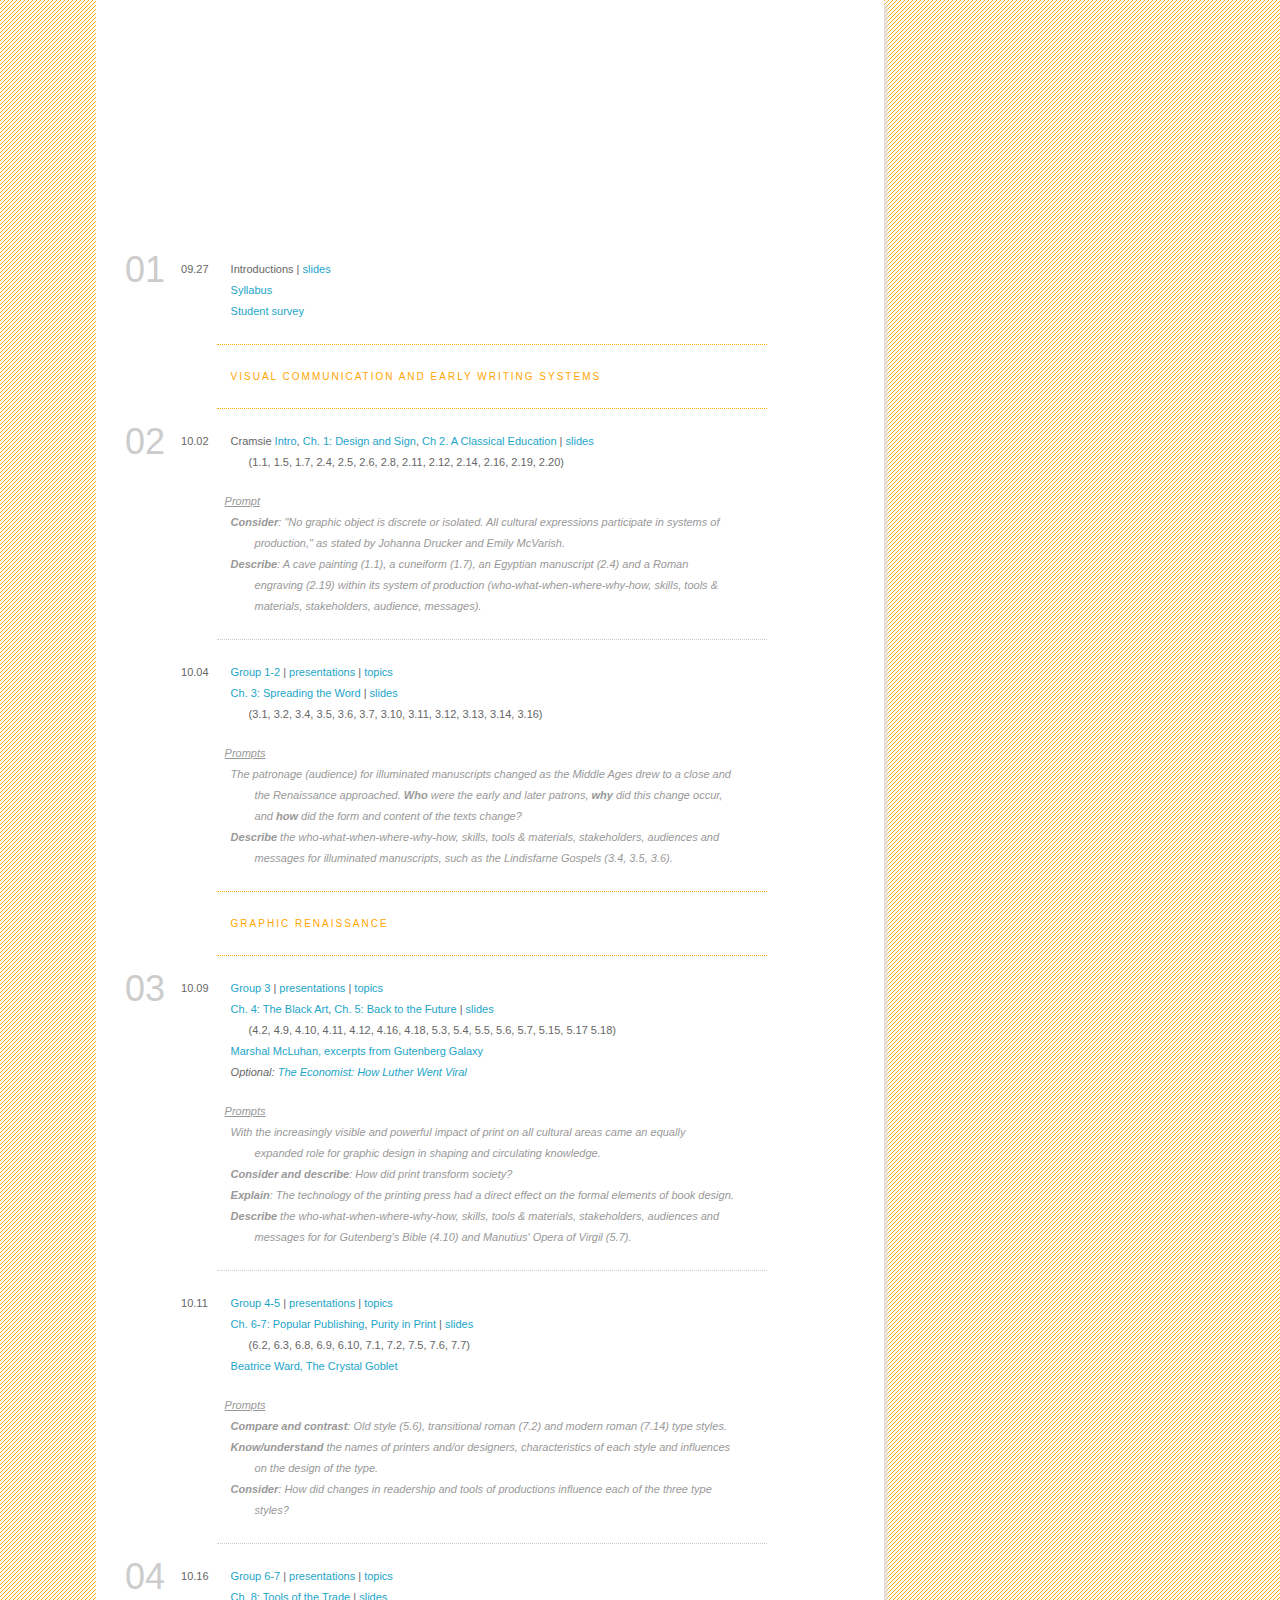
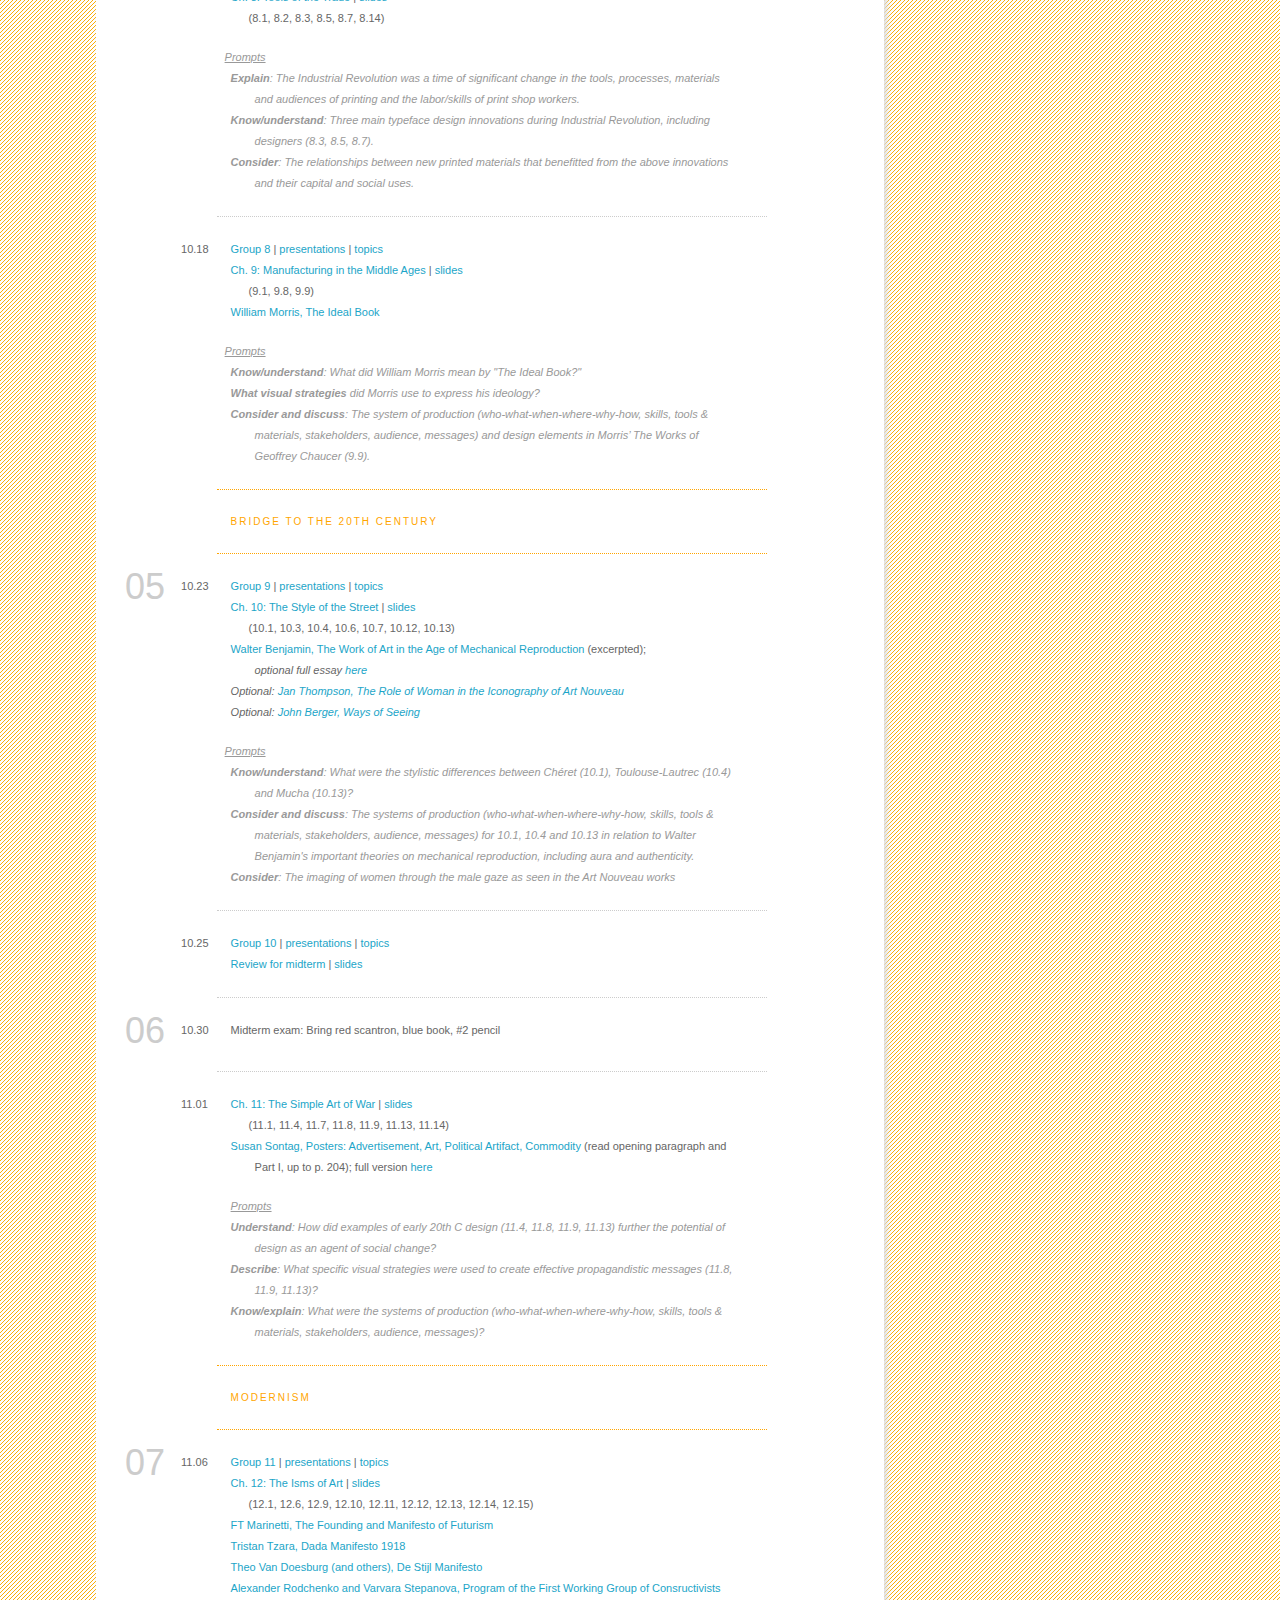
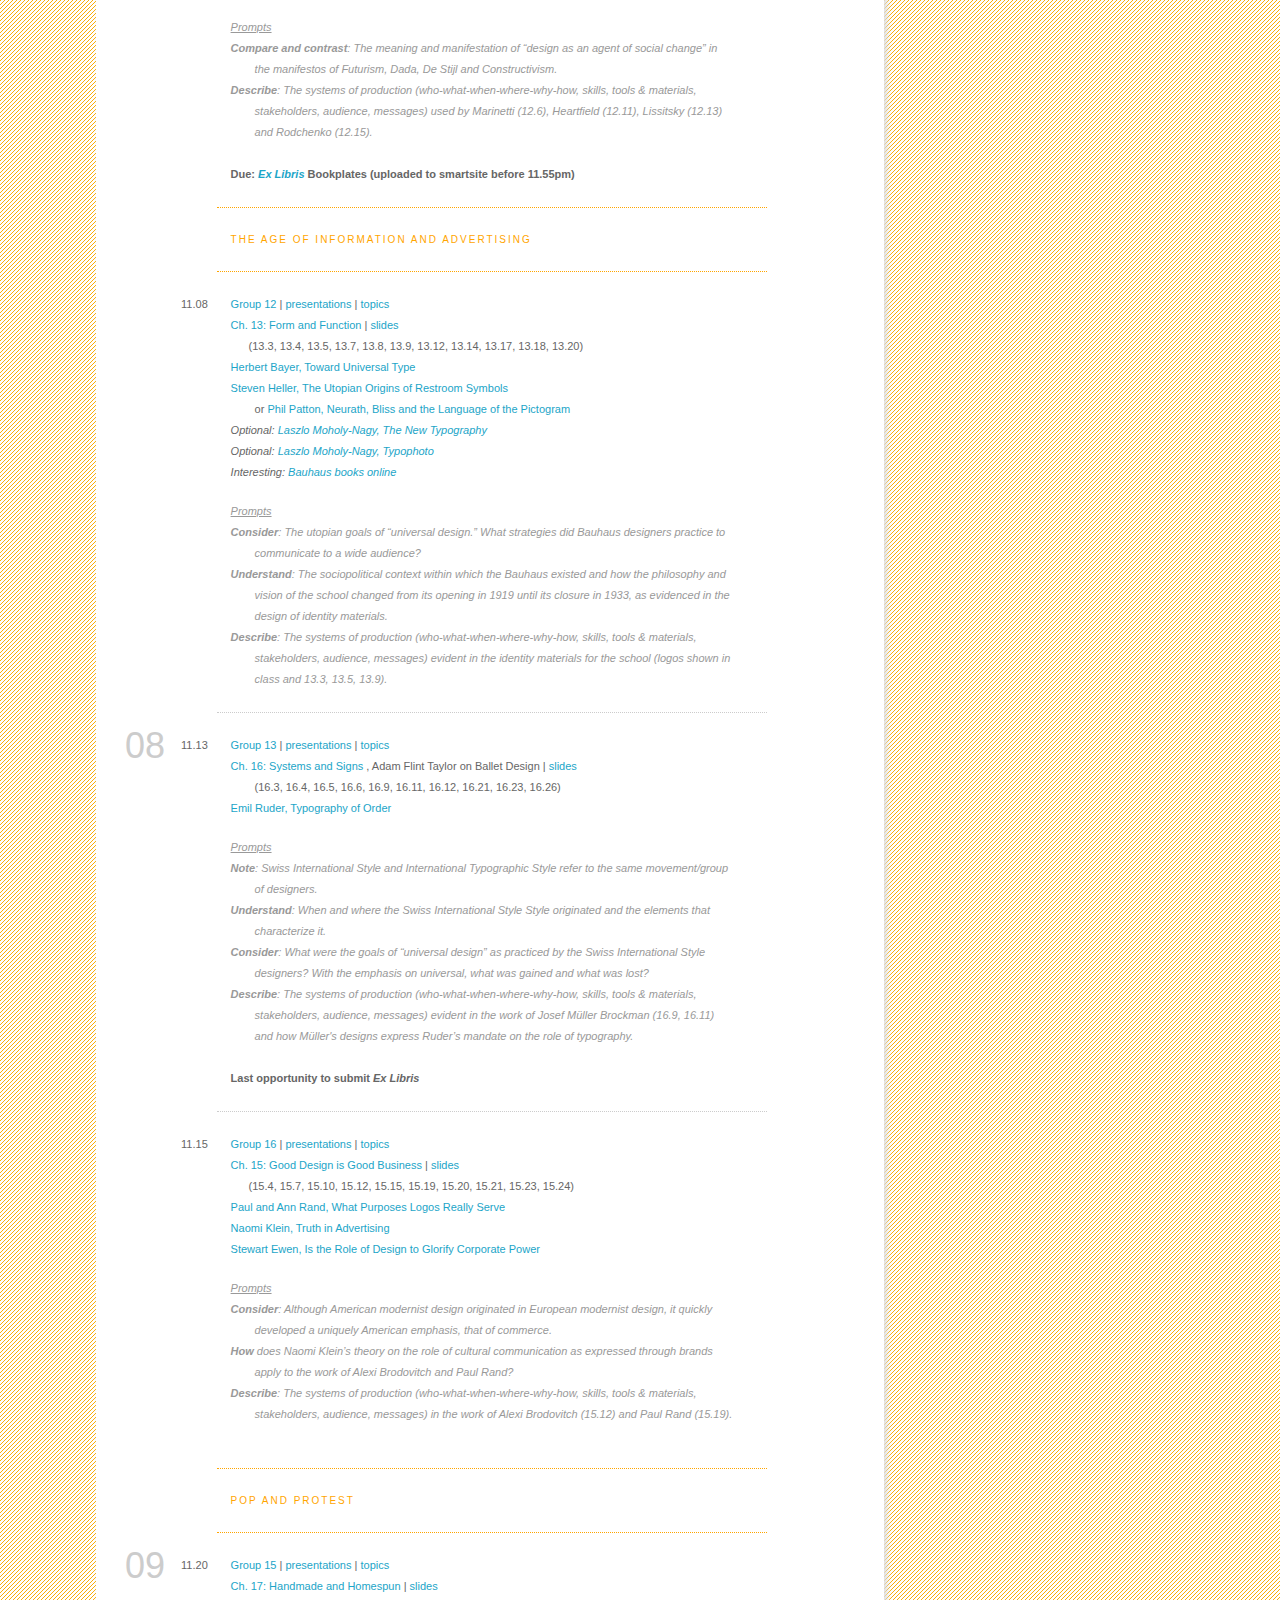
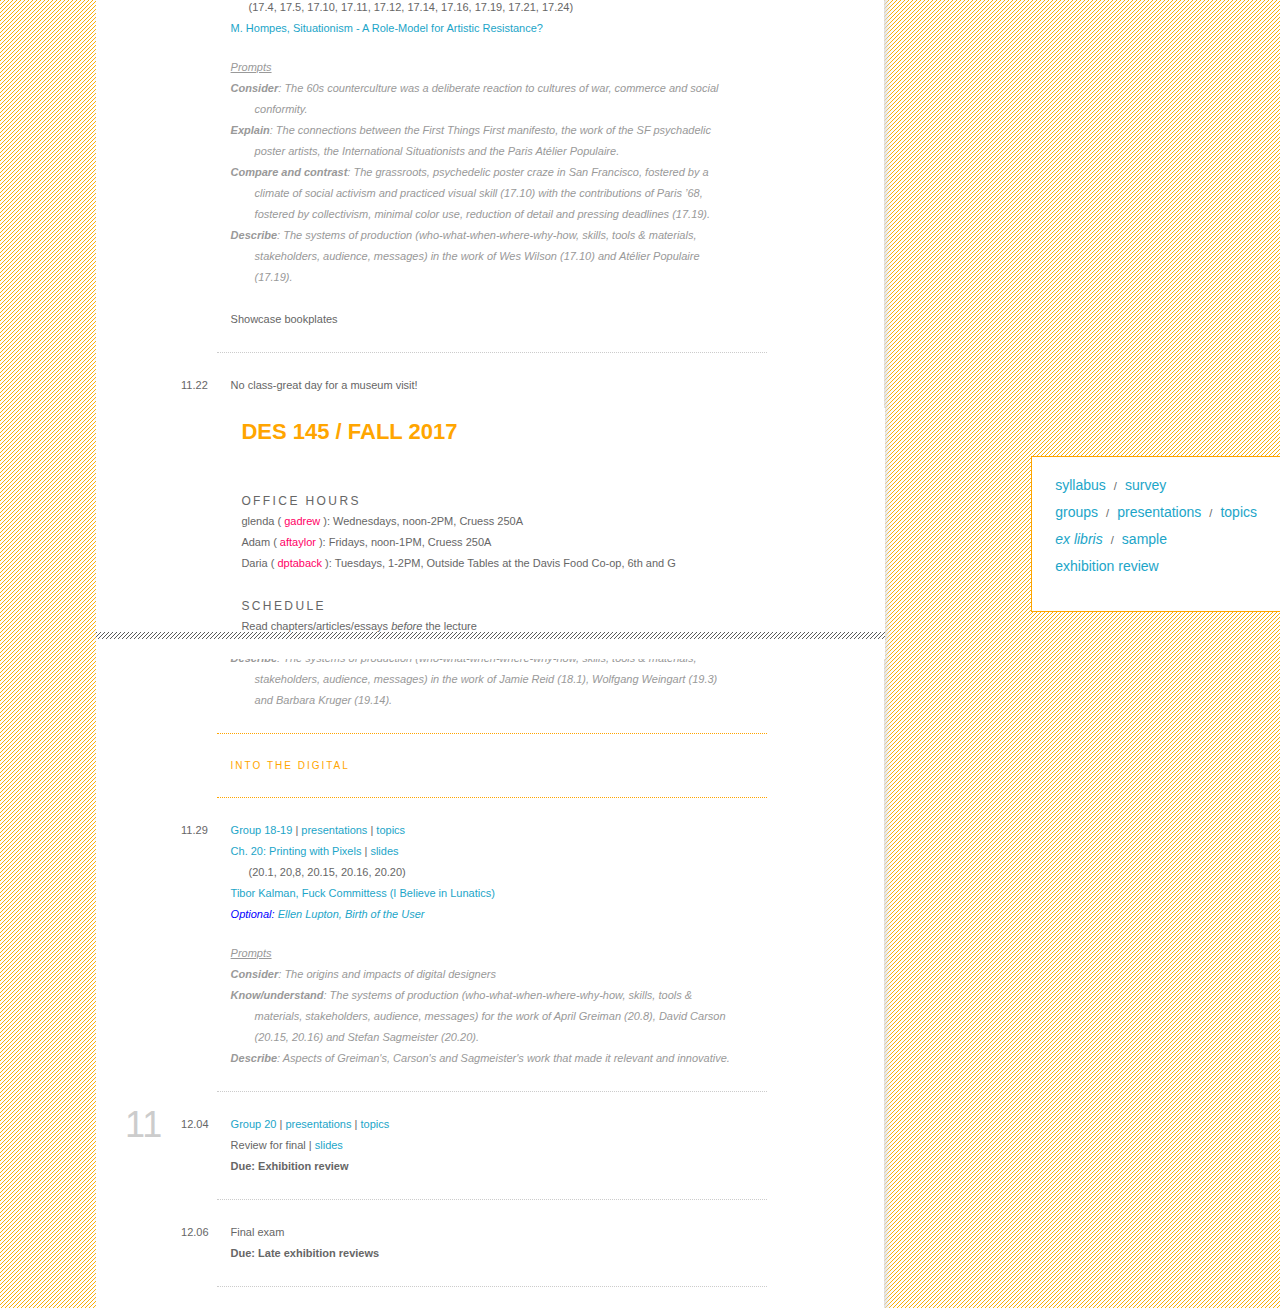
<file: index.html>
<!doctype html>
<html>

<head>
  <meta charset="UTF-8">
  <link href='http://fonts.googleapis.com/css?family=Cabin+Sketch:bold' rel='stylesheet' type='text/css'>
  <base target="_blank">
  <script src="js/jquery-2.1.1.min.js"></script>
  <script src="script.js"></script>
  <title>DES 145 ROCKS</title>
  <link href="style.css" rel="stylesheet" type="text/css" />
</head>

<body>
  <section id="links">
    <ul>

      <li><a href="https://canvas.ucdavis.edu/courses/177492/files/folder/syllabus-survey?preview=1781585">syllabus</a> / <a href="https://canvas.ucdavis.edu/courses/177492/files/folder/syllabus-survey?preview=1781586">survey</a></li>
      <li><a href="https://canvas.ucdavis.edu/courses/177492/pages/groups">groups</a> / <a href="https://canvas.ucdavis.edu/courses/177492/assignments/111504">presentations</a> / <a href="https://canvas.ucdavis.edu/courses/177492/pages/group-topics">topics</a></li>
      <li><i><a href="https://canvas.ucdavis.edu/courses/177492/assignments/111921" >ex libris</a></i> / <a href="exlibrisSampleSize.jpg">sample</a></li>
      <li><a href="https://canvas.ucdavis.edu/courses/177492/assignments/113153">exhibition review</a></li>
    </ul>
  </section>
  <section id="intro">
    <h1>DES 145 / fall 2017</h1>

    <h2>Office hours</h2>
    <p>glenda (<a href="mailto:gadrew@ucdavis.edu">gadrew</a>): Wednesdays, noon-2PM, Cruess 250A </p>
    <p style="width:7in">Adam (<a href="mailto:aftaylor@ucdavis.edu">aftaylor</a>): Fridays, noon-1PM, Cruess 250A </p>
    <p style="width:7in">Daria (<a href="mailto:dptaback@ucdavis.edu">dptaback</a>): Tuesdays, 1-2PM, Outside Tables at the Davis Food Co-op, 6th and G </p>

    <h2>SCHEDULE</h2>
    <p>Read chapters/articles/essays <em>before</em> the lecture</p>
  </section>
  <section id="schedule">
    <div id="introBar"></div>
    <table cellpadding="0" cellspacing="0">
      <tr>
        <td class="bigNum">01</td>
        <td>09.27</td>
        <td>
          <p>Introductions | <a href="https://canvas.ucdavis.edu/courses/177492/files/folder/lecture-slides?preview=1780513">slides</a></p>
          <p><a href="https://canvas.ucdavis.edu/courses/177492/files/folder/syllabus-survey?preview=1781585">Syllabus</a></p>
          <p>
            <a href="https://canvas.ucdavis.edu/courses/177492/files/folder/syllabus-survey?preview=1781586">Student survey</a></p>
        </td>
      </tr>
      <tr>
        <td>&nbsp;</td>
        <td>&nbsp;</td>
        <th>VISUAL COMMUNICATION AND EARLY WRITING SYSTEMS</th>
        <tr>
          <td class="bigNum">02</td>
          <td>10.02</td>
          <td class="bottomborder">
            <p>Cramsie <a href="https://canvas.ucdavis.edu/courses/177492/files/folder/Cramsie-chapters?preview=1755688">Intro</a>, <a href="https://canvas.ucdavis.edu/courses/177492/files/folder/Cramsie-chapters?preview=1755732">Ch. 1: Design and Sign</a>,
              <a href="https://canvas.ucdavis.edu/courses/177492/files/folder/Cramsie-chapters?preview=1781038">Ch 2. A Classical Education</a> | <a href="https://canvas.ucdavis.edu/courses/177492/files/folder/lecture-slides?preview=1795861">slides</a></p>
            <blockquote>(1.1, 1.5, 1.7, 2.4, 2.5, 2.6, 2.8, 2.11, 2.12, 2.14, 2.16, 2.19, 2.20)</blockquote>
            <div class="prompt">
              <h3>Prompt</h3>
              <p><strong>Consider</strong>: "No graphic object is discrete or isolated. All cultural expressions participate in systems of production," as stated by Johanna Drucker and Emily McVarish. </p>
              <p><strong>Describe</strong>: A cave painting (1.1), a cuneiform (1.7), an Egyptian manuscript (2.4) and a Roman engraving (2.19) within its system of production (who-what-when-where-why-how, skills, tools &amp; materials, stakeholders, audience,
                messages).
              </p>
            </div>
          </td>
        </tr>
        <tr>
          <td>&nbsp;</td>
          <td>10.04</td>
          <td>
            <p><a href="https://canvas.ucdavis.edu/courses/177492/pages/groups">Group 1-2</a> | <a href="https://canvas.ucdavis.edu/courses/177492/assignments/111504">presentations</a> | <a href="https://canvas.ucdavis.edu/courses/177492/pages/group-topics">topics</a></p>
            <p><a href="https://canvas.ucdavis.edu/courses/177492/files/folder/Cramsie-chapters?preview=1755873">Ch. 3: Spreading the Word</a> | <a href="https://canvas.ucdavis.edu/courses/177492/files/folder/lecture-slides?preview=1797455">slides</a></p>
            <blockquote>
              (3.1, 3.2, 3.4, 3.5, 3.6, 3.7, 3.10, 3.11, 3.12, 3.13, 3.14, 3.16)

            </blockquote>
            <div class="prompt">
              <h3>Prompts</h3>
              <p>The patronage (audience) for illuminated manuscripts changed as the Middle Ages drew to a close and the Renaissance approached. <strong>Who</strong> were the early and later patrons, <strong>why</strong> did this change occur, and <strong>how</strong>                did the form and content of the texts change? </p>
              <p><strong>Describe</strong> the who-what-when-where-why-how, skills, tools &amp; materials, stakeholders, audiences and messages for illuminated manuscripts, such as the Lindisfarne Gospels (3.4, 3.5, 3.6).</p>
            </div>
          </td>
        </tr>
        <tr>
          <td>&nbsp;</td>
          <td>&nbsp;</td>
          <th>GRAPHIC RENAISSANCE</th>
          <tr>
            <td class="bigNum">03</td>
            <td>10.09</td>
            <td class="bottomborder">
              <p><a href="https://canvas.ucdavis.edu/courses/177492/pages/groups">Group 3</a> | <a href="https://canvas.ucdavis.edu/courses/177492/assignments/111504">presentations</a> | <a href="https://canvas.ucdavis.edu/courses/177492/pages/group-topics">topics</a></p>
              <p><a href="https://canvas.ucdavis.edu/courses/177492/files/folder/Cramsie-chapters?preview=1755917">Ch. 4: The Black Art</a>, <a href="">Ch. 5: Back to the Future</a> | <a href="https://canvas.ucdavis.edu/courses/177492/files/folder/lecture-slides?preview=1826468">slides</a></p>
              <blockquote>(4.2, 4.9, 4.10, 4.11, 4.12, 4.16, 4.18, 5.3, 5.4, 5.5, 5.6, 5.7, 5.15, 5.17 5.18)</blockquote>

              <p><a href="downloads/readings/McLuhan_GutenbergGalaxy.pdf">Marshal McLuhan, excerpts from Gutenberg Galaxy</a></p>
              <p><em>Optional: <a  href="http://www.economist.com/node/21541719">The Economist: How Luther Went Viral</a></em></p>
              <div class="prompt">
                <h3>Prompts</h3>
                <p>With the increasingly visible and powerful impact of print on all cultural areas came an equally expanded role for graphic design in shaping and circulating knowledge.</p>
                <p><strong>Consider and describe</strong>: How did print transform society? </p>
                <p><strong>Explain</strong>: The technology of the printing press had a direct effect on the formal elements of book design.
                  <p><strong>Describe</strong> the who-what-when-where-why-how, skills, tools &amp; materials, stakeholders, audiences and messages for for Gutenberg's Bible (4.10) and Manutius' Opera of Virgil (5.7).</p>
              </div>
            </td>
          </tr>
          <tr>
            <td>&nbsp;</td>
            <td>10.11</td>
            <td class="bottomborder">
              <p><a href="https://canvas.ucdavis.edu/courses/177492/pages/groups">Group 4-5</a> | <a href="https://canvas.ucdavis.edu/courses/177492/assignments/111504">presentations</a> | <a href="https://canvas.ucdavis.edu/courses/177492/pages/group-topics">topics</a></p>
              <p><a href="">Ch. 6-7: Popular Publishing</a>, <a href="">Purity
      in Print</a> | <a href="https://canvas.ucdavis.edu/courses/177492/files/folder/lecture-slides?preview=1841825">slides</a></p>
              <blockquote>(6.2, 6.3, 6.8, 6.9, 6.10, 7.1, 7.2, 7.5, 7.6, 7.7)</blockquote>
              <p><a href="downloads/readings/BeatriceWarde_TheCrystalGoblet.pdf">Beatrice Ward, The Crystal Goblet</a></p>

              <div class="prompt">
                <h3>Prompts</h3>
                <p><strong>Compare and contrast</strong>: Old style (5.6), transitional roman (7.2) and modern roman (7.14) type styles. </p>
                <p><strong>Know/understand</strong> the names of printers and/or designers, characteristics of each style and influences on the design of the type.</p>
                <p><strong>Consider</strong>: How did changes in readership and tools of productions influence each of the three type styles?</p>
              </div>
            </td>
          </tr>
          <tr>
            <td class="bigNum">04</td>
            <td>10.16</td>
            <td class="bottomborder">
              <p><a href="https://canvas.ucdavis.edu/courses/177492/pages/groups">Group 6-7</a> | <a href="https://canvas.ucdavis.edu/courses/177492/assignments/111504">presentations</a> | <a href="https://canvas.ucdavis.edu/courses/177492/pages/group-topics">topics</a></p>
              <p><a href="">Ch. 8: Tools of the Trade </a> | <a href="https://canvas.ucdavis.edu/courses/177492/files/folder/lecture-slides?preview=1882290">slides</a></p>
              <blockquote>(8.1, 8.2, 8.3, 8.5, 8.7, 8.14)</blockquote>
              <div class="prompt">
                <h3>Prompts</h3>
                <p><strong>Explain</strong>: The Industrial Revolution was a time of significant change in the tools, processes, materials and audiences of printing and the labor/skills of print shop workers. </p>
                <p><strong>Know/understand</strong>: Three main typeface design innovations during Industrial Revolution, including designers (8.3, 8.5, 8.7). </p>
                <p><strong>Consider</strong>: The relationships between new printed materials that benefitted from the above innovations and their capital and social uses.</p>
              </div>
            </td>
          </tr>
          <tr>
            <td>&nbsp;</td>
            <td>10.18</td>
            <td>
              <p><a href="https://canvas.ucdavis.edu/courses/177492/pages/groups">Group 8</a> | <a href="https://canvas.ucdavis.edu/courses/177492/assignments/111504">presentations</a> | <a href="https://canvas.ucdavis.edu/courses/177492/pages/group-topics">topics</a>
              </p>
              <p><a href="">Ch. 9: Manufacturing in the Middle Ages</a> | <a href="https://canvas.ucdavis.edu/courses/177492/files/folder/lecture-slides?preview=1899115">slides</a></p>
              <blockquote>(9.1, 9.8, 9.9)</blockquote>
              <p><a href="downloads/readings/WilliamMorris_TheIdealBook.pdf">William Morris, The Ideal Book</a></p>
              <div class="prompt">
                <h3>Prompts</h3>
                <p><strong>Know/understand</strong>: What did William Morris mean by &quot;The Ideal Book?&quot; </p>
                <p><strong>What visual strategies</strong> did Morris use to express his ideology? </p>
                <p><strong>Consider and discuss</strong>: The system of production (who-what-when-where-why-how, skills, tools &amp; materials, stakeholders, audience, messages) and design elements in Morris’ The Works of Geoffrey Chaucer (9.9).
                </p>
              </div>
            </td>
          </tr>
          <tr>
            <td>&nbsp;</td>
            <td>&nbsp;</td>
            <th>BRIDGE TO THE 20TH CENTURY</th>
            <tr>
              <td class="bigNum">05</td>
              <td>10.23</td>
              <td class="bottomborder">
                <p><a href="https://canvas.ucdavis.edu/courses/177492/pages/groups">Group 9</a> | <a href="https://canvas.ucdavis.edu/courses/177492/assignments/111504">presentations</a> | <a href="https://canvas.ucdavis.edu/courses/177492/pages/group-topics">topics</a></p>
                <p> <a href="">Ch. 10: The
      Style of the Street</a> | <a href="https://canvas.ucdavis.edu/courses/177492/files/folder/lecture-slides?preview=1947274">slides</a></p>
                <blockquote>(10.1, 10.3, 10.4, 10.6, 10.7, 10.12, 10.13)</blockquote>
                <p><a href="downloads/readings/WalterBenjamin_MechanicalReproduction.pdf">Walter Benjamin, The Work of Art in the Age of Mechanical Reproduction</a> (excerpted); <br><em>optional full essay <a href="https://www.marxists.org/reference/subject/philosophy/works/ge/benjamin.htm"
                                        >here</a></em></p>
                <!--<p>McLuhan, Mechanical Bride add here</p>-->
                <p><em>Optional: <a  href="downloads/readings/JanThompsonWomanofArtNouveau.pdf">Jan Thompson, The Role of Woman in the Iconography of Art Nouveau</a></em></p>
                <p><em>Optional: <a  href="downloads/readings/BergerJohnWaysOfSeeing-woman.pdf">John Berger, Ways of Seeing</a></em></p>
                <div class="prompt">
                  <h3>Prompts</h3>
                  <p><strong>Know/understand</strong>: What were the stylistic differences between Chéret (10.1), Toulouse-Lautrec (10.4) and Mucha (10.13)?</p>
                  <p><strong>Consider and discuss</strong>: The systems of production (who-what-when-where-why-how, skills, tools & materials, stakeholders, audience, messages) for 10.1, 10.4 and 10.13 in relation to Walter Benjamin's important theories
                    on mechanical reproduction, including aura and authenticity.</p>
                  <p><strong>Consider</strong>: The imaging of women through the male gaze as seen in the Art Nouveau works</p>
                </div>
              </td>
            </tr>
            <tr>
              <td class="bigNum">&nbsp;</td>
              <td>10.25</td>
              <td class="bottomborder">
                <p><a href="https://canvas.ucdavis.edu/courses/177492/pages/groups">Group 10</a> | <a href="https://canvas.ucdavis.edu/courses/177492/assignments/111504">presentations</a> | <a href="https://canvas.ucdavis.edu/courses/177492/pages/group-topics">topics</a></p>
                <p><a href="">Review for midterm</a> | <a href="https://canvas.ucdavis.edu/courses/177492/files/folder/lecture-slides?preview=1969528">slides</a></p>
              </td>
            </tr>
            <tr>
              <td><span class="bigNum">06</span></td>
              <td>10.30</td>
              <td class="bottomborder">
                <p>Midterm exam: Bring red scantron, blue book, #2 pencil</td>
            </tr>
            <tr>
              <td class="bigNum">&nbsp;</td>
              <td>11.01</td>
              <td>
                <p><a href="https://canvas.ucdavis.edu/courses/177492/files/folder/Cramsie-chapters?preview=1925542">Ch. 11: The Simple Art of War </a> | <a href="https://canvas.ucdavis.edu/courses/177492/files/folder/lecture-slides?preview=2015945">slides</a></p>
                <blockquote>
                  (11.1, 11.4, 11.7, 11.8, 11.9, 11.13, 11.14)</blockquote>
                <p><span style="color:blue"><a href="downloads/readings/SusanSontag_Posters-edit.pdf" >Susan Sontag, Posters: Advertisement, Art, Political Artifact, Commodity</a></span> (read opening paragraph and Part I, up to p. 204); full version
                  <a href="downloads/readings/SusanSontag_Posters.pdf">here</a>
                </p>
                <div class="prompt">
                  <p><u>Prompts</u></p>
                  <p><strong>Understand</strong>: How did examples of early 20th C design (11.4, 11.8, 11.9, 11.13) further the potential of design as an agent of social change? </p>
                  <p><strong>Describe</strong>: What specific visual strategies were used to create effective propagandistic messages (11.8, 11.9, 11.13)?</p>
                  <p><strong>Know/explain</strong>: What were the systems of production (who-what-when-where-why-how, skills, tools &amp; materials, stakeholders, audience, messages)?</p>
                </div>
              </td>
            </tr>
            <tr>
              <td>&nbsp;</td>
              <td>&nbsp;</td>
              <th>MODERNISM</th>
              <tr>
                <td><span class="bigNum">07</span></td>
                <td>11.06</td>
                <td>
                  <p><a href="https://canvas.ucdavis.edu/courses/177492/pages/groups">Group 11</a> | <a href="https://canvas.ucdavis.edu/courses/177492/assignments/111504">presentations</a> | <a href="https://canvas.ucdavis.edu/courses/177492/pages/group-topics">topics</a>
                  </p>
                  <p></p>
                  <p><a href="https://canvas.ucdavis.edu/courses/177492/files/folder/Cramsie-chapters?preview=1993434">Ch. 12: The Isms of Art</a> | <a href="https://canvas.ucdavis.edu/courses/177492/files/folder/lecture-slides?preview=2060975">slides</a></p>
                  <blockquote>(12.1, 12.6, 12.9, 12.10, 12.11, 12.12, 12.13, 12.14, 12.15)</blockquote>
                  <p><a href="downloads/readings/FTMarinetti_FuturistManifesto.pdf">FT Marinetti, The Founding and Manifesto of Futurism</a></p>
                  <p><a href="downloads/readings/TristanTzara_Dada.pdf">Tristan Tzara, Dada Manifesto 1918</a></p>
                  <p><a href="downloads/readings/TheoVanDoesburg_DeStijl.pdf">Theo Van Doesburg (and others), De Stijl Manifesto</a></p>
                  <p><a href="downloads/readings/RodchenkoStepanova_Constructivists.pdf">Alexander Rodchenko and Varvara Stepanova, Program of the First Working Group of Consructivists</a></p>
                  <div class="prompt">
                    <p> <u>Prompts</u></p>
                    <p>
                      <strong>Compare and contrast</strong>: The meaning and manifestation of “design as an agent of social change” in the manifestos of Futurism, Dada, De Stijl and Constructivism.</p>
                    <p>

                      <strong>Describe</strong>: The systems of production (who-what-when-where-why-how, skills, tools &amp; materials, stakeholders, audience, messages) used by Marinetti (12.6), Heartfield (12.11), Lissitsky (12.13) and Rodchenko (12.15).</p>
                  </div>
                  <p>&nbsp;</p>
                  <p><strong>Due: <a href="https://canvas.ucdavis.edu/courses/177492/assignments/111921"><em>Ex Libris</em></a> Bookplates (uploaded to smartsite before 11.55pm) </strong></p>
                </td>
              </tr>
              <tr>
                <td>&nbsp;</td>
                <td>&nbsp;</td>
                <th>THE AGE OF INFORMATION AND ADVERTISING</th>
                <tr>
                  <td class="bigNum">&nbsp;</td>
                  <td>11.08</td>
                  <td class="bottomborder">
                    <p><a href="https://canvas.ucdavis.edu/courses/177492/pages/groups">Group 12</a> | <a href="https://canvas.ucdavis.edu/courses/177492/assignments/111504">presentations</a> | <a href="https://canvas.ucdavis.edu/courses/177492/pages/group-topics">topics</a></p>
                    <p> <a href="https://canvas.ucdavis.edu/courses/177492/files/folder/Cramsie-chapters?preview=1993435">Ch. 13: Form and Function</a> | <a href="https://canvas.ucdavis.edu/courses/177492/files/folder/lecture-slides?preview=2082616">slides</a></p>
                    <blockquote>(13.3, 13.4, 13.5, 13.7, 13.8, 13.9, 13.12, 13.14, 13.17, 13.18, 13.20)</blockquote>
                    <p><a href="downloads/readings/HerbertBayer_TowardsUniversalType.pdf">Herbert Bayer, Toward Universal Type</a></p>
                    <p><a href="http://www.theatlantic.com/entertainment/archive/2014/04/the-utopian-origins-of-restroom-symbols/361162/">Steven Heller,
        The Utopian Origins of Restroom Symbols </a> <br>or <a href="https://www.aiga.org/neurath-bliss-and-the-language-of-the-pictogram/">Phil Patton,
Neurath, Bliss and the Language of the Pictogram</a></p>

                    <p><em>Optional: <a href="downloads/readings/LaszloMoholyNagy_NewTypography.pdf" >Laszlo Moholy-Nagy, The New Typography</a></em></p>
                    <p><em>Optional: <a href="downloads/readings/LaszloMoholyNagy_Typophoto.pdf" >Laszlo Moholy-Nagy, Typophoto</a></em>
                      <p><em>Interesting: <a href="http://www.openculture.com/2015/10/download-original-bauhaus-books-journals-for-free.html" >Bauhaus books online</a></em></p>
                      <div class="prompt">
                        <p><u>Prompts</u></p>
                        <p><strong>Consider</strong>: The utopian goals of “universal design.” What strategies did Bauhaus designers practice to communicate to a wide audience?</p>
                        <p><strong>Understand</strong>: The sociopolitical context within which the Bauhaus existed and how the philosophy and vision of the school changed from its opening in 1919 until its closure in 1933, as evidenced in the design of
                          identity materials. </p>
                        <p><strong>Describe</strong>: The systems of production (who-what-when-where-why-how, skills, tools &amp; materials, stakeholders, audience, messages) evident in the identity materials for the school (logos shown in class and 13.3,
                          13.5, 13.9).</p>
                      </div>
                  </td>
                </tr>
                <tr>
                  <td><span class="bigNum">08</span></td>
                  <td>11.13</td>
                  <td class="bottomborder">
                    <p><a href="https://canvas.ucdavis.edu/courses/177492/pages/groups">Group 13</a> | <a href="https://canvas.ucdavis.edu/courses/177492/assignments/111504">presentations</a> | <a href="https://canvas.ucdavis.edu/courses/177492/pages/group-topics">topics</a></p>
                    <p><a href="https://canvas.ucdavis.edu/courses/177492/files/folder/Cramsie-chapters?preview=1993438">Ch. 16: Systems and Signs </a>, Adam Flint Taylor on Ballet Design | <a href="https://canvas.ucdavis.edu/courses/177492/files/folder/lecture-slides?preview=2115149">slides</a></p>
                    <blockquote>
                      <p>(16.3, 16.4, 16.5, 16.6, 16.9, 16.11, 16.12, 16.21, 16.23, 16.26)</p>
                    </blockquote>
                    <p><a href="downloads/readings/EmilRuder_TypographyofOrder.pdf">Emil Ruder, Typography of Order</a></p>
                    <div class="prompt">
                      <p><u>Prompts</u></p>
                      <p>
                        <strong>Note</strong>: Swiss International Style and International Typographic Style refer to the same movement/group of designers.</p>
                      <p>
                        <strong>Understand</strong>: When and where the Swiss International Style Style originated and the elements that characterize it.</p>
                      <p><strong>Consider</strong>: What were the goals of “universal design” as practiced by the Swiss International Style designers? With the emphasis on universal, what was gained and what was lost?</p>
                      <p>
                        <strong>Describe</strong>: The systems of production (who-what-when-where-why-how, skills, tools &amp; materials, stakeholders, audience, messages) evident in the work of Josef Müller Brockman (16.9, 16.11) and how Müller's designs
                        express Ruder’s mandate on the role of typography.<br>
                      </p>
                    </div><br>
                    <p><strong>
        Last opportunity to submit <em>Ex Libris</em></strong></p>
                  </td>
                </tr>
                <tr>
                  <td>&nbsp;</td>
                  <td>11.15</td>
                  <td>
                    <p><a href="https://canvas.ucdavis.edu/courses/177492/pages/groups">Group 16</a> | <a href="https://canvas.ucdavis.edu/courses/177492/assignments/111504">presentations</a> | <a href="https://canvas.ucdavis.edu/courses/177492/pages/group-topics">topics</a></p>
                    <p><a href="https://canvas.ucdavis.edu/courses/177492/files/folder/Cramsie-chapters?preview=1993437">Ch. 15: Good Design is Good Business</a> | <a href="https://canvas.ucdavis.edu/courses/177492/files/folder/lecture-slides?preview=2137480">slides</a></p>
                    <blockquote>(15.4, 15.7, 15.10, 15.12, 15.15, 15.19, 15.20, 15.21, 15.23, 15.24)</blockquote>

                    <div style="color:blue">
                      <p><a href="downloads/readings/PaulRand_Advertisement.pdf">Paul and Ann Rand, What Purposes Logos Really Serve</a></p>
                      <p><a href="downloads/readings/NaomiKlein_TruthInAdvertising.pdf">Naomi Klein, Truth in Advertising</a> </p>
                      <p><a href="downloads/readings/StuartEwen_NoteForTheNewMillenium.pdf">Stewart Ewen, Is the Role of Design to Glorify Corporate Power</a></p>
                    </div>
                    <div class="prompt">
                      <p><u>Prompts</u></p>
                      <p><strong>Consider</strong>: Although American modernist design originated in European modernist design, it quickly developed a uniquely American emphasis, that of commerce.</p>
                      <p><strong>How</strong> does Naomi Klein’s theory on the role of cultural communication as expressed through brands apply to the work of Alexi Brodovitch and Paul Rand?</p>
                      <p><strong>Describe</strong>: The systems of production (who-what-when-where-why-how, skills, tools &amp; materials, stakeholders, audience, messages) in the work of Alexi Brodovitch (15.12) and Paul Rand (15.19).<br>
                      </p>
                    </div>

                    <br>

                    <tr>
                      <td>&nbsp;</td>
                      <td>&nbsp;</td>
                      <th>POP AND PROTEST</th>
                    </tr>

                    <tr>
                      <td class="bigNum">09</td>
                      <td>11.20</td>
                      <td class="bottomborder">
                        <p><a href="https://canvas.ucdavis.edu/courses/177492/pages/groups">Group 15</a> | <a href="https://canvas.ucdavis.edu/courses/177492/assignments/111504">presentations</a> | <a href="https://canvas.ucdavis.edu/courses/177492/pages/group-topics">topics</a></p>
                        <p><a href="https://canvas.ucdavis.edu/courses/177492/files/folder/Cramsie-chapters?preview=1993439">Ch. 17: Handmade and Homespun</a> | <a href="https://canvas.ucdavis.edu/courses/177492/files/folder/lecture-slides?preview=2172350">slides</a></p>
                        <blockquote>(17.4, 17.5, 17.10, 17.11, 17.12, 17.14, 17.16, 17.19, 17.21, 17.24)</blockquote>
                        <p><a href="http://art-and-resistance.blogspot.com/p/situationism-role-model-for-artistic.html">M. Hompes, Situationism - A Role-Model for Artistic Resistance?</a></p>
                        <div class="prompt">
                          <p><u>Prompts</u></p>
                          <p><strong>Consider</strong>: The 60s counterculture was a deliberate reaction to cultures of war, commerce and social conformity. </p>
                          <p><strong>Explain</strong>: The connections between the First Things First manifesto, the work of the SF psychadelic poster artists, the International Situationists and the Paris <em>Atélier Populaire</em>.
                          </p>
                          <p><strong>Compare and contrast</strong>: The grassroots, psychedelic poster craze in San Francisco, fostered by a climate of social activism and practiced visual skill (17.10) with the contributions of Paris ’68, fostered by collectivism,
                            minimal color use, reduction of detail and pressing deadlines (17.19).</p>
                          <p><strong>Describe</strong>: The systems of production (who-what-when-where-why-how, skills, tools &amp; materials, stakeholders, audience, messages) in the work of Wes Wilson (17.10) and Atélier Populaire (17.19).<br>
                          </p>

                        </div>
                        <p>&nbsp;</p>
                        <p>Showcase bookplates</p>

                      </td>
                    </tr>

                    <tr>
                      <td>&nbsp;</td>
                      <td>11.22</td>
                      <td class="bottomborder">
                        <p>No class-great day for a museum visit!</p>
                      </td>

                      <tr>
                        <td class="bigNum">10</td>
                        <td>11.27</td>

                        <td>
                          <p><a href="https://canvas.ucdavis.edu/courses/177492/pages/groups">Group 17</a> | <a href="https://canvas.ucdavis.edu/courses/177492/assignments/111504">presentations</a> | <a href="https://canvas.ucdavis.edu/courses/177492/pages/group-topics">topics</a></p>
                          <p><a href="https://canvas.ucdavis.edu/courses/177492/files/folder/Cramsie-chapters?preview=1993440">Ch. 18: Tearing It Up</a>, <a href="https://canvas.ucdavis.edu/courses/177492/files/folder/Cramsie-chapters?preview=1993441">Ch. 19: Less is a Bore</a> | <a href="https://canvas.ucdavis.edu/courses/177492/files/folder/lecture-slides?preview=2208195">slides</a></p>
                          <blockquote>(18.1, 18.2, 19.3, 19.4, 19.12, 19.14)</blockquote>
                          <div style="color:blue">

                            <p><a href="downloads/readings/GunnarSwanson_WhatIsWrongWithPlagiarism.pdf">Gunnar Swanson, What's Wrong With Plagiarism</a></p>
                            <p><em>Optional: <a href="downloads/readings/EllenLupton_DeconstructionandGraphicDesign.html">Ellen Lupton, Deconstruction in Graphic Design</a></em></p>
                            <p><em>Optional: <a href="downloads/readings/WolfgangWeingart_SwissTypography.pdf">Wolfgang Weingart, How Can One Make Swiss Typography?</a></em></p>

                          </div>
                          <div class="prompt">
                            <p><u>Prompts</u></p>
                            <p><strong>Consider</strong>: The issues of originality, simulation, copyright, authorship and legitimacy in the work of Jamie Reid (18.1), Wolfgang Weingart (19.3) and Barbara Kruger (19.14).</p>
                            <p><strong>Describe</strong>: The systems of production (who-what-when-where-why-how, skills, tools &amp; materials, stakeholders, audience, messages) in the work of Jamie Reid (18.1), Wolfgang Weingart (19.3) and Barbara Kruger
                              (19.14).
                              <br>
                            </p>
                          </div>

                      </tr>

                      <tr>
                        <td>&nbsp;</td>
                        <td>&nbsp;</td>
                        <th>INTO THE DIGITAL</th>
                      </tr>

                      <tr>
                        <td class="bigNum">&nbsp;</td>
                        <td>11.29</td>
                        <td class="bottomborder">
                          <p><a href="https://canvas.ucdavis.edu/courses/177492/pages/groups">Group 18-19</a> | <a href="https://canvas.ucdavis.edu/courses/177492/assignments/111504">presentations</a> | <a href="https://canvas.ucdavis.edu/courses/177492/pages/group-topics">topics</a></p>
                          <p><a href="https://canvas.ucdavis.edu/courses/177492/files/folder/Cramsie-chapters?preview=1993443">Ch. 20: Printing with Pixels</a> | <a href="https://canvas.ucdavis.edu/courses/177492/files/folder/lecture-slides?preview=2279796 ">slides</a></p>
                          <blockquote>(20.1, 20,8, 20.15, 20.16, 20.20)</blockquote>
                          <div style="color:blue">
                            <p>
                              <a href="downloads/readings/TiborKalman_FuckCommitties.pdf">Tibor Kalman, Fuck Committess (I Believe in Lunatics)</a></p>
                            <p><em>Optional: <a href="downloads/readings/EllenLupton_BirthOfTheUser.pdf">Ellen Lupton, Birth of the User</a></em></p>

                          </div>

                          <div class="prompt">
                            <p><u>Prompts</u></p>
                            <p><strong>Consider</strong>: The origins and impacts of digital designers</p>
                            <p><strong>Know/understand</strong>: The systems of production (who-what-when-where-why-how, skills, tools &amp; materials, stakeholders, audience, messages) for the work of April Greiman (20.8), David Carson (20.15, 20.16) and
                              Stefan Sagmeister (20.20).</p>
                            <p><strong>Describe</strong>: Aspects of Greiman's, Carson's and Sagmeister's work that made it relevant and innovative.</p>
                          </div>

                        </td>
                      </tr>

                      <tr id="current">

                        <td class="bigNum">11</td>
                        <td>12.04</td>


                        <td class="bottomborder">
                          <p><a href="https://canvas.ucdavis.edu/courses/177492/pages/groups">Group 20</a> | <a href="https://canvas.ucdavis.edu/courses/177492/assignments/111504">presentations</a> | <a href="https://canvas.ucdavis.edu/courses/177492/pages/group-topics">topics</a></p>
                          <p>Review for final | <a href="https://canvas.ucdavis.edu/courses/177492/files/folder/lecture-slides?preview=2339069">slides</a></p>
                          <p><strong>Due: Exhibition review</strong></p>

                        </td>
                      </tr>

                      <tr>
                        <td class="bigNum">&nbsp;</td>
                        <td>12.06</td>
                        <td class="bottomborder">
                          <p>Final exam
                            <p><strong>Due: Late exhibition reviews</strong></p>


                        </td>
                      </tr>


    </table>
  </section>

</body>

</html>
</file>
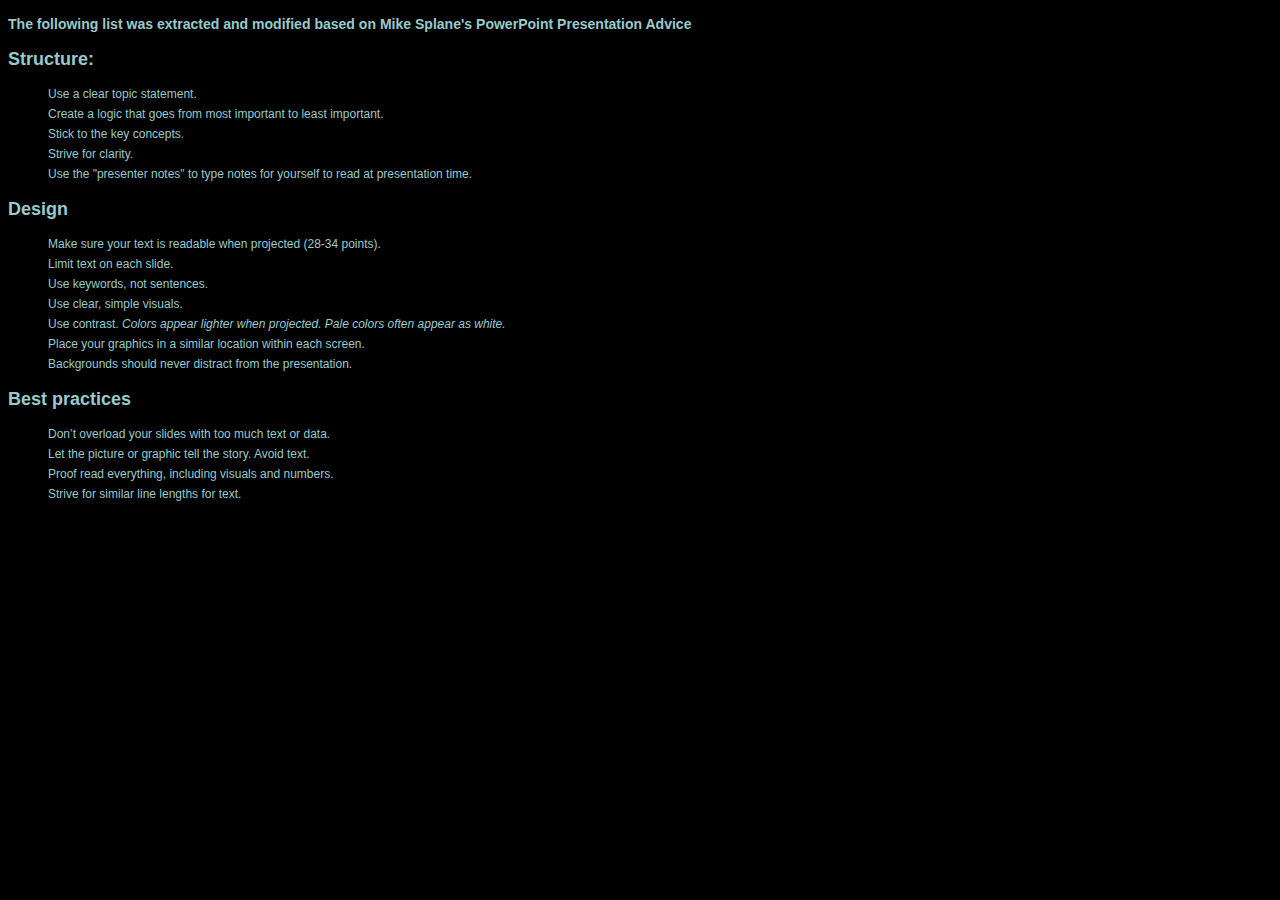
<file: html/presentations.html>
<!DOCTYPE html PUBLIC "-//W3C//DTD XHTML 1.0 Transitional//EN" "http://www.w3.org/TR/xhtml1/DTD/xhtml1-transitional.dtd">
<html xmlns="http://www.w3.org/1999/xhtml">
<head>
<meta http-equiv="Content-Type" content="text/html; charset=UTF-8" />
<title>Presentation Design</title>
<style type="text/css">
<!--
body {
	font-family: Verdana, Geneva, sans-serif;
	font-size: 12px;
	background-color: black;
	color: #98CACA;
	line-height: 20px;
}

li {
	list-style-type:none;
}

-->
</style>
</head>

<body>
<h3>The following list was extracted and modified based on Mike Splane's PowerPoint Presentation Advice</h3>
<h2>Structure:</h2>
<ul>
<li>Use a clear topic statement.</li>
<li>Create a logic that goes from most important to least important.</li>
<li>Stick to the key concepts. </li>
<li>Strive for clarity.</li>
<li>Use the "presenter notes" to type notes for yourself to read at presentation time.
</ul>
<h2>Design</h2>
<ul>
<li>Make sure your text is readable when projected (28-34 points).</li>
<li>Limit text on each slide.</li>
<li>Use keywords, not sentences.</li>
<li>Use clear, simple visuals. </li>
<li>Use contrast. <i>Colors appear lighter when projected. Pale colors often appear as white.</i></li>
<li>Place your graphics in a similar location within each screen.</li>
<li>Backgrounds should never distract from the presentation. </li>
</ul>
<h2>Best practices</h2>
<ul>
<li>Don’t overload your slides with too much text or data.</li>
<li>Let the picture or graphic tell the story. Avoid text. </li>
<li>Proof read everything, including visuals and numbers.</li>
<li>Strive for similar line lengths for text.</li>
</ul>

</body>
</html>
</file>
<file: style.css>
@charset "UTF-8";
* {
    margin: 0px;
    padding: 0px
}

html {
    background-image: url(images/bg_or.gif);
}

body {
    font-family: Verdana, Geneva, sans-serif;
    color: #666;
    font-size: 11px;
    width: 8in;
    /*border: 1px dotted #999999;*/
    padding: 10px;
    margin-left: 1in;
    background-color: #FFFFFF;
    box-shadow: 3px 3px 5px #ddd;
}

blockquote {
    margin-left: 24px;
}

#links {
    position: fixed;
    top: .5in;
    right: -1px;
    z-index:1;
    background-color: white;
    padding: 18px;
    border: 1px solid orange;
}

#links ul {
    list-style-type: none;
}

#links ul li {
    margin-bottom: 5px;
}

#links a {
    color: #1CA5C8;
    text-decoration: none;
    padding: 5px;
    font-size: 14px;
}

#links a:hover {
    color: white;
    background-color: #1CA5C8;
}

#intro {
    position: fixed;
    top: 0px;
    left: 1in;
    background-color: white;
    width: 7.99in;
    padding: 11px;
    padding-bottom: 22px;
}

#introBar {
    position: fixed;
    top: 224px;
    left: 1in;
    width: 7.99in;
    padding: 0px 11px;
    height: 7px;
    background-color: white;
    background-image: url('images/bg_gray.gif');
}

#intro h1,
#intro h2,
#intro p {
    margin-left: 1.4in;
}

#intro a {
    font-size: 11px;
    text-decoration: none;
    padding: 3px
}

#intro a:link,
#intro a:visited {
    color: #F06
}

#intro a:hover,
#intro a:active {
    color: #FFFFFF;
    background-color: #F06;
}

h1 {
    color: orange;
    text-transform: uppercase;
    margin-bottom: 24px;
}

h2 {
    fonr-size: 1.8em;
    text-transform: uppercase;
    letter-spacing: 0.2em;
    font-weight: normal;
    font-size: 12px;
    padding: 25px 0px 3px 0px;
}

h3 {
    line-height: 21px;
}

p {
    line-height: 21px;
    width: 5in;
}

ul {
    padding-bottom: 10px;
    line-height: 21px;
    font-size: 11px;
}

ol {
    list-style-position: outside;
    line-height: 21px;
    font-size: 11px;
    width: 5in;
}

hr {
    color: orange;
}

table {
    padding: 11px;
    font-size: 11px;
    margin-top: 2.25in;
}

th {
    border-bottom: 1px dotted orange;
    border-top: 1px dotted orange;
    color: orange;
    font-weight: normal;
    font-size: 10px;
    text-align: left;
    padding-left: 14px;
    letter-spacing: 0.2em;
}

td {
    /*border-bottom: 1px dotted #ccc;*/
    background-position: top;
    vertical-align: top;
    line-height: 21px;
    padding: 8px;
    padding-bottom: 22px;
    padding-top: 22px;
}

table a {
    color: #1CA5C8;
    text-decoration: none;
}

table a:hover {
    text-decoration: underline;
}

table li {
    line-height: 24px;
    list-style-type: none;
    display: block;
}

table ul {
    position: relative;
    left: 20px;
    width: 5in;
    overflow: hidden;
}

table p {
    text-indent: -24px;
    margin-left: 30px;
}

.bigNum {
    font-size: 36px;
    color: #CCC;
}

.prompt {
    margin-top: 18px;
    color: #999;
    font-style: italic;
}

.prompt h3 {
    font-weight: normal;
    text-decoration: underline;
    font-size: 11px;
}

.bottomborder {
    border-bottom: 1px dotted #ccc;
}


/* INSTRUCTIONS */

.instTitle {
    left: 3.1in;
    color: white;
}

.instHeader {
    background-color: orange;
}

#instructions {
    position: relative;
    top: 1in;
    margin-left: 2in;
    line-height: 12px;
    background-color: white;
}

#instructions p.desc {}

#instructions blockquote {
    width: 5in;
    margin: 12px 24px 12px 24px;
    line-height: 24px;
}

#instructions h3 {
    margin: 24px;
}

#instructions ul li {
    margin-left: .5in;
    list-style-type: none;
}

header {
    position: fixed;
    z-index: 15;
    top: 0px;
    left: 0px;
    width: 100%;
    height: 1in;
    border-bottom: #B5E853 dotted 2px;
    background-color: orange;
}

header h1 {
    color: white;
    position: relative;
    top: 40px;
    left: 2in;
    letter-spacing: .2em;
    font-size: 16px;
    font-weight: normal;
    font-family: 'Cabin Sketch', arial, serif;
}

#gradingRubric {
    position: fixed;
    top: .8in;
    right: -1px;
    background-color: white;
    width: 2.2in;
    padding: 18px;
    border: 1px solid orange;
    z-index:1;
}

#gradingRubric h2 {
    font-size:10px;
    text-transform: none;
    letter-spacing: 0em;
    font-weight: normal;
    padding: 25px 0px 3px 0px;
}

#gradingRubric ul {
    margin-left: 12px;
    list-style-type: none;
    margin-bottom:3px;
    font-size:10px;
}

.groupList {
    float: left;
    width: 2in;
}

.groupList ul {
    margin-bottom: 14px;
}

#groupListSection {
    position: relative;
    top: 1in;
    margin-left: 2.1in;
    line-height: 12px;
    background-color: white;
    width: 10in;
}
</file>
